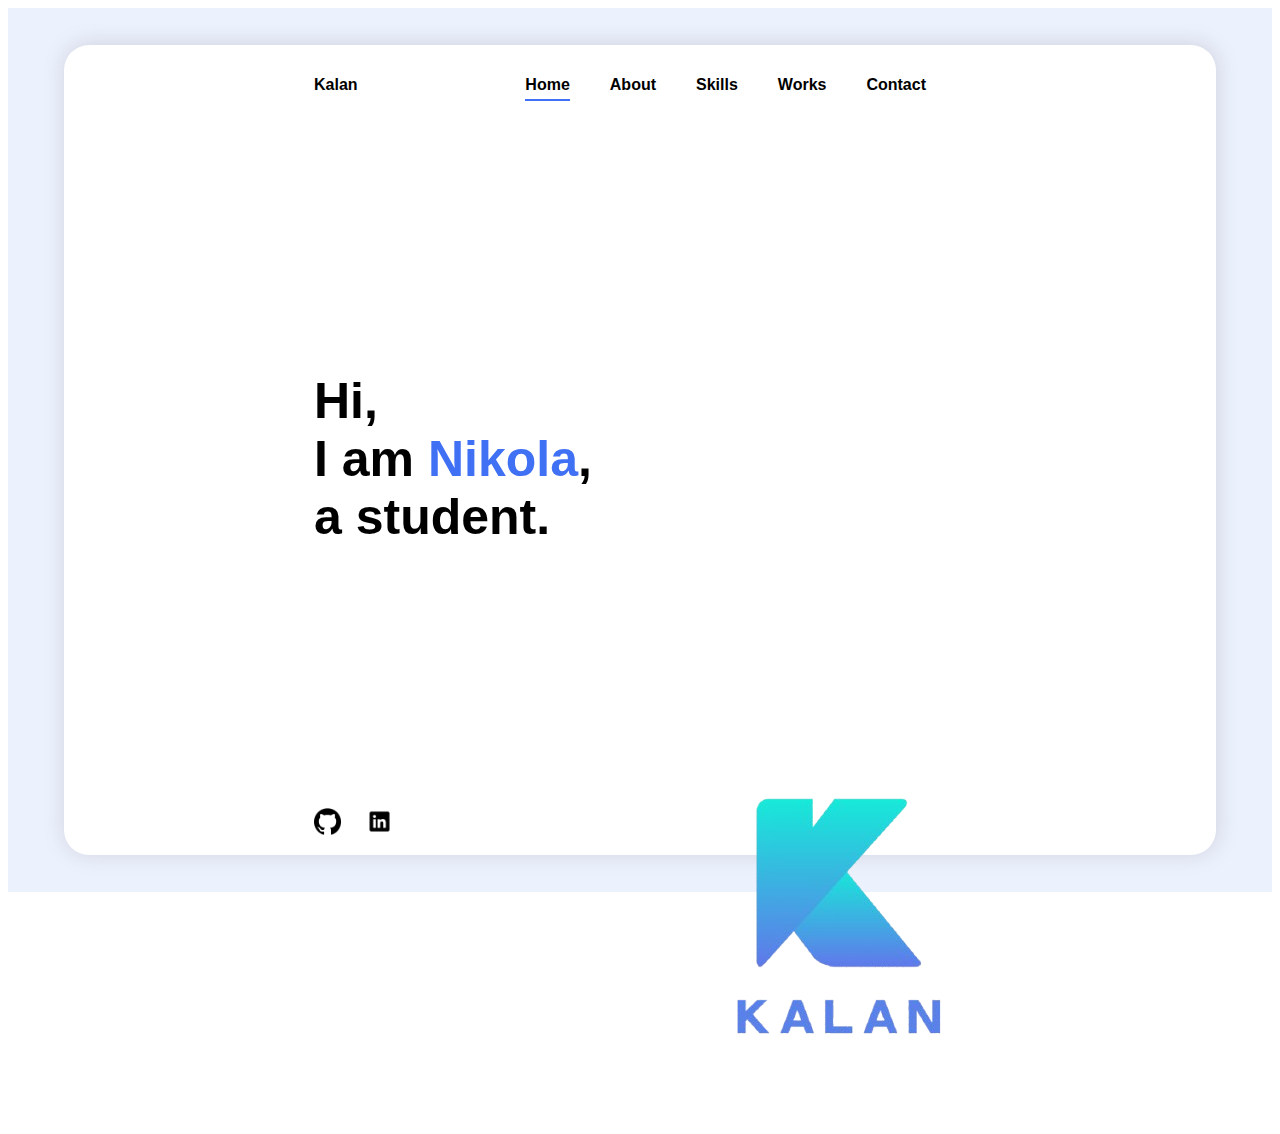
<file: index.html>
<!DOCTYPE html>
<html lang="en">
<head>
    <meta charset="UTF-8">
    <meta name="viewport" content="width=device-width, initial-scale=1.0">
    <title>Portfolio</title>
    <link rel="stylesheet" href="style.css">
    <link rel="icon" type="image/x-icon" href="/images/favicon.ico">
<meta name="viewport" content="width=device-width, initial-scale=1" />

    <style>
        #home{
            padding-bottom: 5px;
    border-bottom: 2px solid #4070f4;
        }
        span{
            color: #4070f4;
        }
    </style>
</head>
<body>
<div id="pozadina">
  <div id="podloga">

    <div id="navbar">
        <div id="logo">
            <h4>Kalan</h4>
        </div>

        <div id="links">
        <a href="index.html" ><h4 id="home">Home</h4></a>
        <a href="about.html" ><h4 id="about">About</h4></a>
        <a href="skills.html" ><h4 id="skills">Skills</h4></a>
        <a href="works.html"><h4 id="works">Works</h4></a>
        <a href="contact.html" ><h4 id="contact">Contact</h4></a>
        </div>
    </div>

    <h2 id="text">Hi,<br>I am <span>Nikola</span>,<br> a student.</h2>

    <img src="images/Screenshot_2-removebg-preview.png" alt="" class="logo">
    <div id="link">
    <a href="https://github.com/nikolakalan"><img src="images\25231.png" alt="git" class="small"></a>
    <a href="#"><img src="images\linkedin.png" alt="linked" class="small"></a>
    </div>
  </div>
</div>
</body>
</html>
</file>
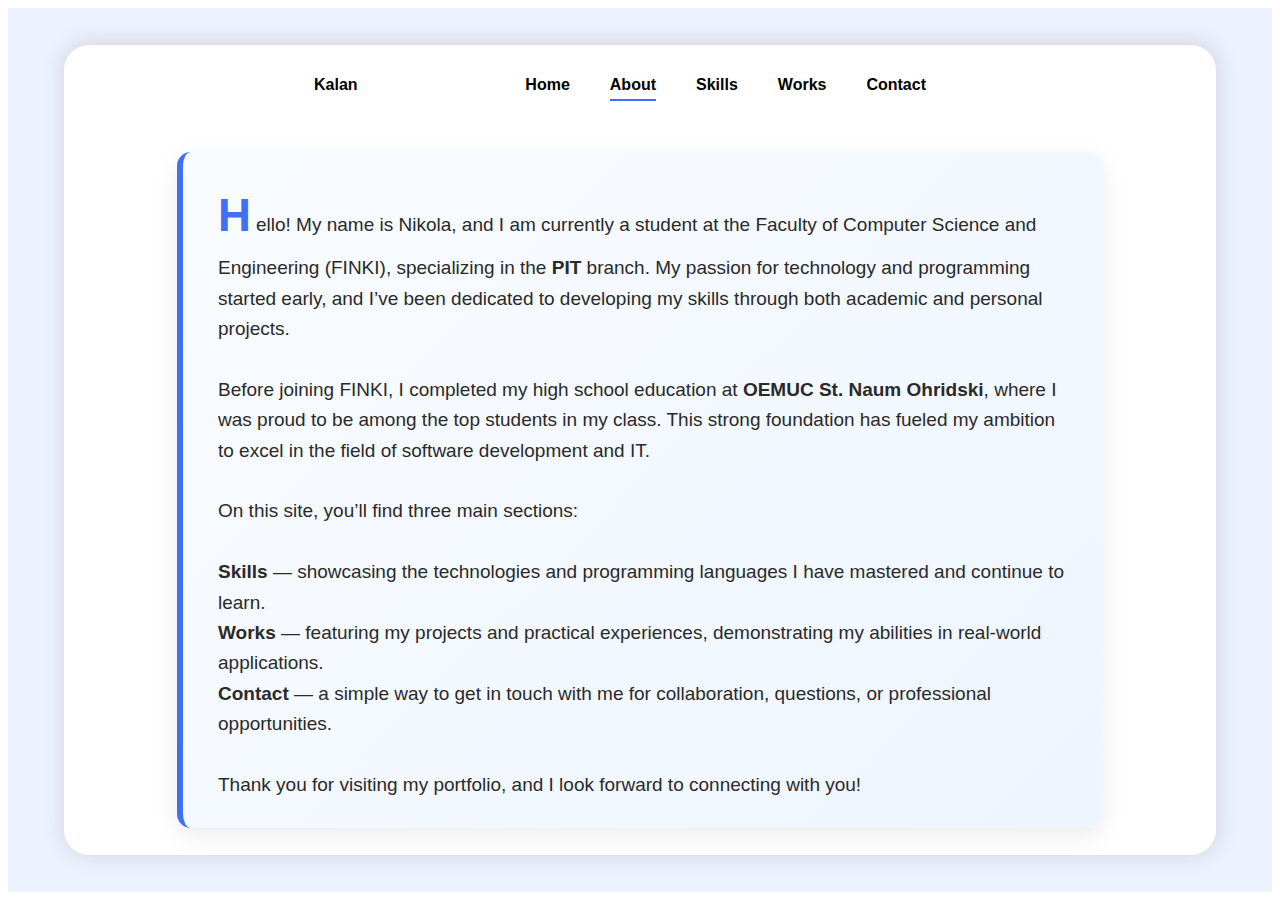
<file: about.html>
<!DOCTYPE html>
<html lang="en">
<head>
    <meta charset="UTF-8">
    <meta name="viewport" content="width=device-width, initial-scale=1.0">
    <title>Portfolio</title>
    <link rel="stylesheet" href="style_about.css">
    <link rel="icon" type="image/x-icon" href="/images/favicon.ico">
<meta name="viewport" content="width=device-width, initial-scale=1" />
    <style>
        #about{
            padding-bottom: 5px;
            border-bottom: 2px solid #4070f4;
        }
    </style>
</head>
<body>
<div id="pozadina">
  <div id="podloga">

    <div id="navbar">
        <div id="logo">
            <h4>Kalan</h4>
        </div>

        <div id="links">
        <a href="index.html" ><h4 id="home">Home</h4></a>
        <a href="about.html" ><h4 id="about">About</h4></a>
        <a href="skills.html" ><h4 id="skills">Skills</h4></a>
        <a href="works.html"><h4 id="works">Works</h4></a>
        <a href="contact.html" ><h4 id="contact">Contact</h4></a>
        </div>
    </div>

    <div id="text">
        <p>
            Hello! My name is Nikola, and I am currently a student at the Faculty of Computer Science and Engineering (FINKI), specializing in the <strong>PIT</strong> branch. My passion for technology and programming started early, and I’ve been dedicated to developing my skills through both academic and personal projects.
            <br><br>
            Before joining FINKI, I completed my high school education at <strong>OEMUC St. Naum Ohridski</strong>, where I was proud to be among the top students in my class. This strong foundation has fueled my ambition to excel in the field of software development and IT.
            <br><br>
            On this site, you’ll find three main sections:
            <br><br>
            <strong>Skills</strong> — showcasing the technologies and programming languages I have mastered and continue to learn.
            <br>
            <strong>Works</strong> — featuring my projects and practical experiences, demonstrating my abilities in real-world applications.
            <br>
            <strong>Contact</strong> — a simple way to get in touch with me for collaboration, questions, or professional opportunities.
            <br><br>
            Thank you for visiting my portfolio, and I look forward to connecting with you!
        </p>
    </div>
  </div>
</div>
</body>
</html>
</file>
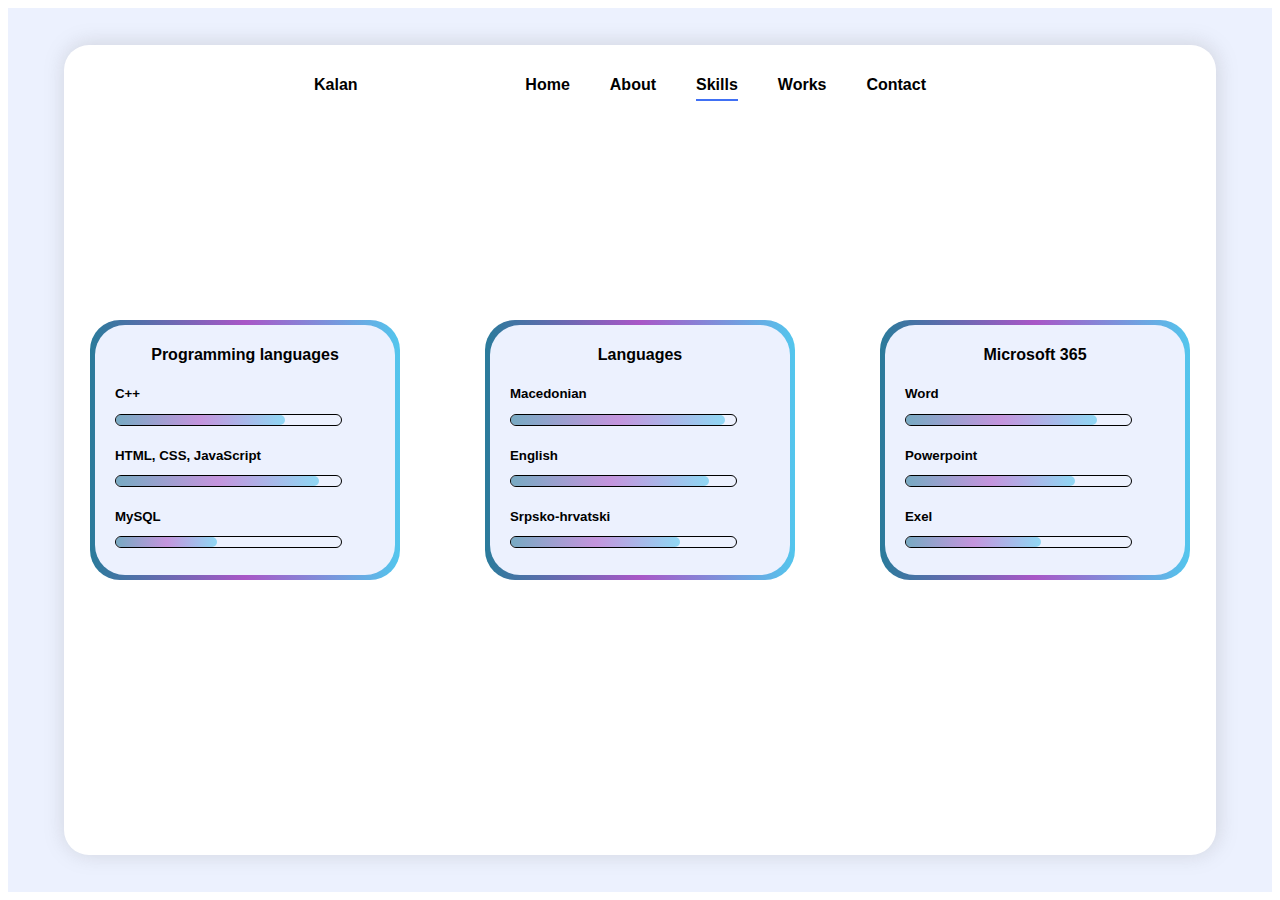
<file: skills.html>
<!DOCTYPE html>
<html lang="en">
<head>
    <meta charset="UTF-8">
    <meta name="viewport" content="width=device-width, initial-scale=1.0">
    <title>Portfolio</title>
    <link rel="stylesheet" href="style_skills.css">
    <link rel="icon" type="image/x-icon" href="/images/favicon.ico">
<meta name="viewport" content="width=device-width, initial-scale=1" />
    <style>
        #skills{
            padding-bottom: 5px;
    border-bottom: 2px solid #4070f4;
        }
    </style>
</head>
<body>
<div id="pozadina">
  <div id="podloga">

    <div id="navbar">
        <div id="logo">
            <h4>Kalan</h4>
        </div>

        <div id="links">
        <a href="index.html" ><h4 id="home">Home</h4></a>
        <a href="about.html" ><h4 id="about">About</h4></a>
        <a href="skills.html" ><h4 id="skills">Skills</h4></a>
        <a href="works.html"><h4 id="works">Works</h4></a>
        <a href="contact.html" ><h4 id="contact">Contact</h4></a>
        </div>
    </div>

    <div id="kvadratcinja">
        <div class="gradient">
        <div class="kvadratce">
            <h4 class="tekst">Programming languages</h4>
            <h5 class="tekst2">C++</h5>
            <div id="linija1">
                <div id="progress1"></div>
            </div>
            <h5 class="tekst2">HTML, CSS, JavaScript</h5>
            <div id="linija2">
                <div id="progress2"></div>
            </div>
            <h5 class="tekst2">MySQL</h5>
            <div id="linija3">
                <div id="progress3"></div>
            </div>
        </div>
        </div>
        <div class="gradient">
        <div class="kvadratce">
            <h4 class="tekst">Languages</h4>
            <h5 class="tekst2">Macedonian</h5>
            <div id="linija1">
                <div id="progress4"></div>
            </div>
            <h5 class="tekst2">English</h5>
            <div id="linija2">
                <div id="progress5"></div>
            </div>
            <h5 class="tekst2">Srpsko-hrvatski</h5>
            <div id="linija3">
                <div id="progress6"></div>
            </div>
        </div>
        </div>
        <div class="gradient">
        <div class="kvadratce">
            <h4 class="tekst">Microsoft 365</h4>
            <h5 class="tekst2">Word</h5>
            <div id="linija1">
                <div id="progress7"></div>
            </div>
            <h5 class="tekst2">Powerpoint</h5>
            <div id="linija2">
                <div id="progress8"></div>
            </div>
            <h5 class="tekst2">Exel</h5>
            <div id="linija3">
                <div id="progress9"></div>
            </div>
        </div>
        </div>
    </div>
    
  </div>
</div>
</body>
</html>
</file>
<file: style.css>
*{
    font-family: Arial, Helvetica, sans-serif;
}
#pozadina{
    background-color: #ecf1fe;
    width: 100%;
    height: 98.2vh;
    display: flex;
    justify-content: center;
    align-items: center;
}
#podloga{
    width: 90vw;
    height: 90vh;
    border-radius: 25px;
    background-color: white;
    box-shadow: 1px -1px 19px 2px rgba(122,122,122,0.22);
}
#navbar{
    display: flex;
    justify-content: space-between;
    margin-left: 250px;
    margin-right: 250px;
    margin-top: 10px;
}
#links{
    display: flex;
    justify-content: space-between;
}
#links a{
    margin-right: 40px;
    text-decoration: none;
    color: black;
}
#links a h4{
    transition: 0.085s;
    padding-bottom: 5px;
}
#links a h4:hover{
    cursor: pointer;
    border-bottom: 2px solid #4070f4;
    
}
#links a h4:active{
    color: grey;
}
#links a:visited{
    color: black;
}

#text{
    margin-left: 250px;
    margin-top: 250px;
    display: inline-block;
    font-size: 50px;
}

#link{
    display: block;
    margin-left: 250px;
    margin-top: 220px;
}
.small{
    padding-right: 20px;
    transition: 0.3s;
}
.small:hover{
    opacity: 0.7;
}
.small{
    width: 3%;
}


/* Your existing styles ... */

@media (max-width: 900px) {
  #navbar {
    margin-left: 20px;
    margin-right: 20px;
    flex-wrap: wrap;
    justify-content: center;
  }
  #text {
    margin-left: 20px;
    margin-top: 50px;
    font-size: 30px;
  }
  #link {
    margin-left: 20px;
    margin-top: 40px;
  }
  #links {
    justify-content: center;
  }
  .small {
    width: 6%;
    padding-right: 10px;
  }
}
@media (max-width: 500px) {
  #text {
    font-size: 20px;
    margin-top: 30px;
    margin-left: 10px;
  }
  #link {
    margin-left: 10px;
    margin-top: 20px;
  }
  .small {
    width: 10%;
  }
}
.logo{
  float: right;
  margin-top: 165px;
  margin-right: 50px;
}
</file>
<file: style_about.css>
/* --- start of your existing styles --- */
* {
    font-family: Arial, Helvetica, sans-serif;
}

#pozadina {
    background-color: #ecf1fe;
    width: 100%;
    height: 98.2vh;
    display: flex;
    justify-content: center;
    align-items: center;
}

#podloga {
    width: 90vw;
    height: 90vh;
    border-radius: 25px;
    background-color: white;
    box-shadow: 1px -1px 19px 2px rgba(122,122,122,0.22);
}

#navbar {
    display: flex;
    justify-content: space-between;
    margin-left: 250px;
    margin-right: 250px;
    margin-top: 10px;
}

#links {
    display: flex;
    justify-content: space-between;
}

#links a {
    margin-right: 40px;
    text-decoration: none;
    color: black;
}

#links a h4:hover {
    cursor: pointer;
    padding-bottom: 5px;
    border-bottom: 2px solid #4070f4;
    border-radius: 2px;
}

#links a h4:active {
    color: grey;
}

#links a:visited {
    color: black;
}

#text {
    display: flex;
    justify-content: center;
    margin-top: 150px;
}
/* --- end of your existing styles --- */


/* 🌟 ONLY UPDATED: paragraph styling to add creativity, size & vibrance */

#text p {
    max-width: 850px;
    font-size: 19px;
    line-height: 1.6;
    color: #2a2a2a;
    background: linear-gradient(135deg, #f9fcff, #eef5ff);
    padding: 28px 35px;
    border-radius: 14px;
    border-left: 6px solid #4070f4;
    box-shadow: 0 8px 24px rgba(0, 0, 0, 0.08);
    transition: transform 0.25s ease, box-shadow 0.25s ease;
    margin-top: -120px;
}

#text p::first-letter {
    font-size: 2.4em;
    font-weight: bold;
    color: #4070f4;
    margin-right: 5px;
}

#text p:hover {
    transform: translateY(-4px) scale(1.005);
    box-shadow: 0 12px 32px rgba(0, 0, 0, 0.12);
}



@media (max-width: 1024px) {
  #navbar {
    margin-left: 40px;
    margin-right: 40px;
    flex-wrap: wrap;
    justify-content: center;
  }
  #links {
    justify-content: center;
  }
  #links a {
    margin-right: 20px;
    margin-bottom: 10px;
  }
  #text {
    margin-top: 100px;
  }
  #text p {
    max-width: 90vw;
    padding: 24px 25px;
    margin-top: -80px;
  }
}

@media (max-width: 600px) {
  #navbar {
    margin-left: 20px;
    margin-right: 20px;
    flex-direction: column;
    align-items: center;
  }
  #links {
    flex-direction: column;
    align-items: center;
  }
  #links a {
    margin-right: 0;
    margin-bottom: 15px;
  }
  #text {
    margin-top: 60px;
  }
  #text p {
    max-width: 95vw;
    font-size: 16px;
    padding: 20px 20px;
    margin-top: -50px;
  }
  #text p::first-letter {
    font-size: 2em;
  }
}
</file>
<file: style_skills.css>
*{
    font-family: Arial, Helvetica, sans-serif;
}
#pozadina{
    background-color: #ecf1fe;
    width: 100%;
    height: 98.2vh;
    display: flex;
    justify-content: center;
    align-items: center;
}
#podloga{
    width: 90vw;
    height: 90vh;
    border-radius: 25px;
    background-color: white;
    box-shadow: 1px -1px 19px 2px rgba(122,122,122,0.22);
    position: relative;
}
#navbar{
    display: flex;
    justify-content: space-between;
    margin-left: 250px;
    margin-right: 250px;
    margin-top: 10px;
}
#links{
    display: flex;
    justify-content: space-between;
}
#links a{
    margin-right: 40px;
    text-decoration: none;
    color: black;
}
#links a h4:hover{
    cursor: pointer;
    padding-bottom: 5px;
    border-bottom: 2px solid #4070f4;
    border-radius: 2px;
}
#links a h4:active{
    color: grey;
}
#links a:visited{
    color: black;
}



#kvadratcinja{
    position: absolute;
    top: 50%;
    left: 50%;
    transform: translate(-50%, -50%);
    display: flex;
    justify-content: space-between;
    width: 1100px;
    height: 300px;
    align-items: center;
}
.gradient{
   width: 310px;
    height: 260px; 
    background: linear-gradient(90deg,rgba(42, 123, 155, 1) 0%, rgba(169, 87, 199, 1) 50%, rgba(83, 198, 237, 1) 100%);
    border-radius: 30px;
    display: flex;
    justify-content: center;
    align-items: center;
    transition: 0.3s;
}
.gradient:hover{
    width: 360px;
    height: 310px;
}
.kvadratce{
    width: 300px;
    height: 250px;
    border-radius: 30px;
    background-color: #ecf1fe;
    display: inline-block;
    transition: 0.3s;
}
.kvadratce:hover{
    width: 350px;
    height: 300px;
    #linija1, #linija2, #linija3{
        width: 275px;
        height: 15px;
        border-radius: 23px;
        margin-top: 0px;
    }
    .tekst2{
    margin-left: 20px;
    font-size: 14px;
    }
}
.tekst{
    display: flex;
    justify-content: center;
}
.tekst2{
    margin-left: 20px;
    transition: 0.3s;
}
#linija1{
    width: 225px;
    height: 10px;
    border-radius: 20px;
    border: solid black 1px;
    margin-left: 20px;
    margin-top: -10px;
    transition: 0.3s;
}
#progress1{
    height: 100%;
    width: 75%;
    border-radius: 20px;
    background: linear-gradient(90deg,rgba(42, 123, 155, 1) 0%, rgba(169, 87, 199, 1) 50%, rgba(83, 198, 237, 1) 100%);
    opacity: 60%;
}
#progress4{
    height: 100%;
    width: 95%;
    border-radius: 20px;
    background: linear-gradient(90deg,rgba(42, 123, 155, 1) 0%, rgba(169, 87, 199, 1) 50%, rgba(83, 198, 237, 1) 100%);
    opacity: 60%;
}
#progress7{
    height: 100%;
    width: 85%;
    border-radius: 20px;
    background: linear-gradient(90deg,rgba(42, 123, 155, 1) 0%, rgba(169, 87, 199, 1) 50%, rgba(83, 198, 237, 1) 100%);
    opacity: 60%;
}
#linija2{
    width: 225px;
    height: 10px;
    border-radius: 20px;
    border: solid black 1px;
    margin-left: 20px;
    margin-top: -10px;
    transition: 0.3s;
}
#progress2{
    height: 100%;
    width: 90%;
    border-radius: 20px;
    background: linear-gradient(90deg,rgba(42, 123, 155, 1) 0%, rgba(169, 87, 199, 1) 50%, rgba(83, 198, 237, 1) 100%);
    opacity: 60%;
}
#progress5{
    height: 100%;
    width: 88%;
    border-radius: 20px;
    background: linear-gradient(90deg,rgba(42, 123, 155, 1) 0%, rgba(169, 87, 199, 1) 50%, rgba(83, 198, 237, 1) 100%);
    opacity: 60%;
}
#progress8{
    height: 100%;
    width: 75%;
    border-radius: 20px;
    background: linear-gradient(90deg,rgba(42, 123, 155, 1) 0%, rgba(169, 87, 199, 1) 50%, rgba(83, 198, 237, 1) 100%);
    opacity: 60%;
}
#linija3{
    width: 225px;
    height: 10px;
    border-radius: 20px;
    border: solid black 1px;
    margin-left: 20px;
    margin-top: -10px;
    transition: 0.3s;
}
#progress3{
    height: 100%;
    width: 45%;
    border-radius: 20px;
    background: linear-gradient(90deg,rgba(42, 123, 155, 1) 0%, rgba(169, 87, 199, 1) 50%, rgba(83, 198, 237, 1) 100%);
    opacity: 60%;
}
#progress6{
    height: 100%;
    width: 75%;
    border-radius: 20px;
    background: linear-gradient(90deg,rgba(42, 123, 155, 1) 0%, rgba(169, 87, 199, 1) 50%, rgba(83, 198, 237, 1) 100%);
    opacity: 60%;
}
#progress9 {
    height: 100%;
    width: 60%;
    border-radius: 20px;
    background: linear-gradient(90deg,rgba(42, 123, 155, 1) 0%, rgba(169, 87, 199, 1) 50%, rgba(83, 198, 237, 1) 100%);
    opacity: 60%;
}


/* Keep your original styles unchanged */

/* Add these responsive tweaks */

@media (max-width: 1024px) {
  #navbar {
    margin-left: 40px;
    margin-right: 40px;
    flex-wrap: wrap;
    justify-content: center;
  }
  #links {
    justify-content: center;
  }
  #links a {
    margin-right: 25px;
    margin-bottom: 10px;
  }
  #kvadratcinja {
    width: 100%;
    flex-wrap: wrap;
    justify-content: center;
    gap: 20px;
    height: auto;
  }
  .gradient, .kvadratce {
    width: 320px;
    height: 280px;
  }
  .gradient:hover, .kvadratce:hover {
    width: 340px;
    height: 300px;
  }
  #linija1, #linija2, #linija3 {
    width: 220px;
    height: 12px;
  }
  .tekst2 {
    margin-left: 15px;
    font-size: 14px;
  }
}

@media (max-width: 700px) {
  #navbar {
    margin: 20px;
    flex-direction: column;
    align-items: center;
  }
  #links {
    flex-direction: column;
    align-items: center;
  }
  #links a {
    margin-right: 0;
    margin-bottom: 15px;
  }
  #kvadratcinja {
    flex-direction: column;
    align-items: center;
    width: 100%;
    height: auto;
  }
  .gradient, .kvadratce {
    width: 90vw;
    max-width: 350px;
    height: auto;
    margin-bottom: 25px;
  }
  .gradient:hover, .kvadratce:hover {
    width: 90vw;
    max-width: 350px;
    height: auto;
  }
  #linija1, #linija2, #linija3 {
    width: 90%;
    max-width: 280px;
    height: 10px;
  }
  .tekst2 {
    margin-left: 10px;
    font-size: 13px;
  }
}

@media (max-width: 480px) {
  #pozadina {
    height: auto;
    padding: 20px 10px;
  }
  #podloga {
    width: 95vw;
    height: auto;
    padding: 20px 10px;
  }
  #text, #link {
    margin-left: 0;
    margin-top: 15px;
    font-size: 18px;
    text-align: center;
  }
  #navbar {
    margin: 10px 0;
  }
  #links {
    justify-content: center;
  }
  #links a {
    margin: 0 10px 15px 10px;
  }
  #kvadratcinja {
    flex-direction: column;
    width: 100%;
    height: auto;
  }
  .gradient, .kvadratce {
    width: 100%;
    max-width: 350px;
    height: auto;
    margin-bottom: 20px;
  }
  .gradient:hover, .kvadratce:hover {
    width: 100%;
    max-width: 350px;
    height: auto;
  }
  #linija1, #linija2, #linija3 {
    width: 100%;
    max-width: 280px;
    height: 8px;
  }
  .tekst2 {
    margin-left: 8px;
    font-size: 12px;
  }
}
</file>
